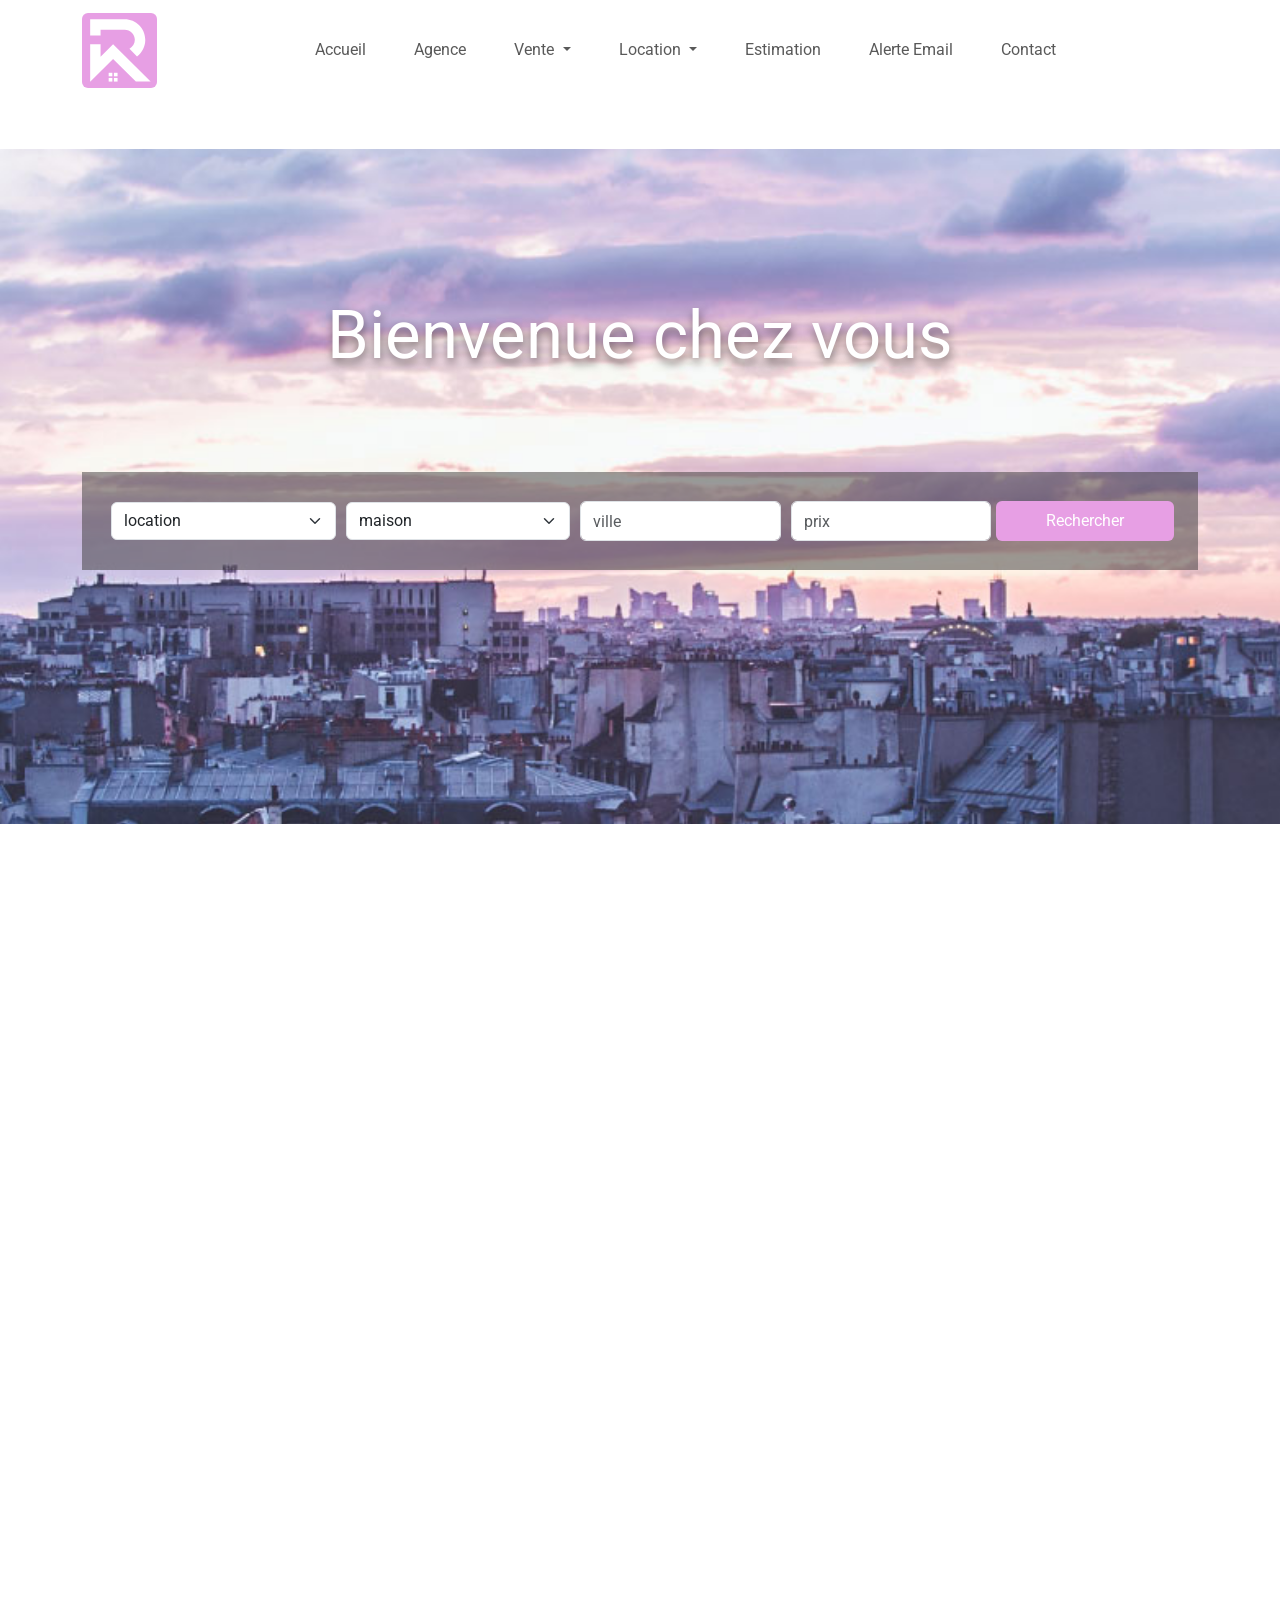
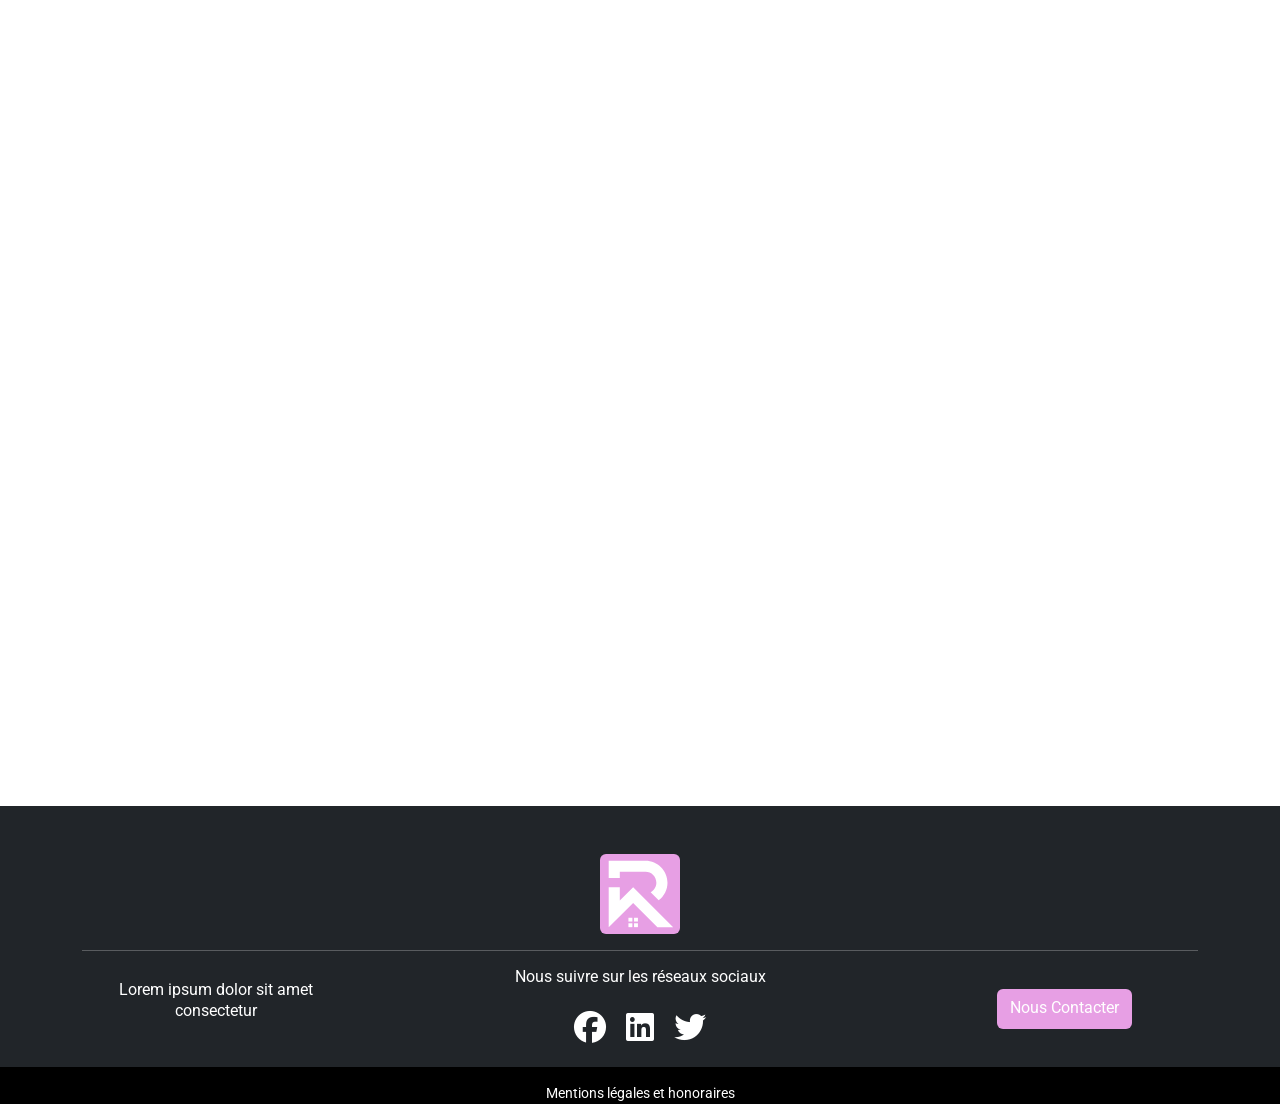
<file: index.html>
<!DOCTYPE html>
<html lang="en">

<head>
    <meta charset="utf-8">
    <meta name="viewport" content="width=device-width, initial-scale=1">
    <title>Création site immobilier creer sites agence immobiliere</title>
    <meta name="description" content="Créer ou louer votre site d'agence immobilière de qualité professionnelle.">
    <link href="https://cdn.jsdelivr.net/npm/bootstrap@5.1.3/dist/css/bootstrap.min.css" rel="stylesheet">
    <script src="https://cdn.jsdelivr.net/npm/bootstrap@5.1.3/dist/js/bootstrap.bundle.min.js"></script>
    <script src="script.js" defer></script>
    <link rel="stylesheet" href="css/style-consortium.css" rel="stylesheet" media="all">
    <!-- fonts -->
    <link rel="preconnect" href="https://fonts.googleapis.com">
    <link rel="preconnect" href="https://fonts.gstatic.com" crossorigin>
    <link href="https://fonts.googleapis.com/css2?family=Roboto:wght@300;400;500&display=swap" rel="stylesheet">
    <link rel="stylesheet" href="https://cdnjs.cloudflare.com/ajax/libs/font-awesome/6.1.1/css/all.min.css">
</head>


<body>

    <header div class="container-fluid p-0">
        <nav class="navbar navbar-expand-lg navbar-light bg-white">
            <div class="container">

                <a class="navbar-brand" href="#">
                    <img src="./img/logo.svg" height="75px" width="75px" class="rounded" alt="">
                </a>
                <button class="navbar-toggler" type="button" data-bs-toggle="collapse"
                    data-bs-target="#collapsibleNavbar">
                    <span class="navbar-toggler-icon"></span>
                </button>

                <div class="collapse navbar-collapse" id="collapsibleNavbar">
                    <ul class="navbar-nav mb-2 mb-lg-0 mx-auto">

                        <li class="nav-item px-3">
                            <a class="nav-link" href="#">Accueil</a>
                        </li>
                        <li class="nav-item px-3">
                            <a class="nav-link" href="#">Agence</a>
                        </li>
                        <li class="nav-item dropdown px-3">
                            <a class="nav-link dropdown-toggle" href="#" id="navbarDropdown" role="button"
                                data-bs-toggle="dropdown">
                                Vente
                            </a>
                            <ul class="dropdown-menu">
                                <li><a class="dropdown-item" href="#">Action</a></li>
                                <li><a class="dropdown-item" href="#">Another action</a></li>
                                <li>
                                    <hr class="dropdown-divider">
                                </li>
                                <li><a class="dropdown-item" href="#">Something else here</a></li>
                            </ul>
                        </li>
                        <li class="nav-item dropdown px-3">
                            <a class="nav-link dropdown-toggle" href="#" role="button" data-bs-toggle="dropdown">
                                Location
                            </a>
                            <ul class="dropdown-menu">
                                <li><a class="dropdown-item" href="#">Action</a></li>
                                <li><a class="dropdown-item" href="#">Another action</a></li>
                                <li>
                                    <hr class="dropdown-divider">
                                </li>
                                <li><a class="dropdown-item" href="#">Something else here</a></li>
                            </ul>
                        </li>
                        <li class="nav-item px-3">
                            <a class="nav-link" href="#">Estimation</a>
                        </li>
                        <li class="nav-item px-3">
                            <a class="nav-link" href="#">Alerte Email</a>
                        </li>
                        <li class="nav-item px-3">
                            <a class="nav-link" href="#">Contact</a>
                        </li>

                    </ul>
                </div>
            </div>
        </nav>
    </header>

    <main class="container-fluid mt-5 p-0">

        <!-- section de recherche -->

        <section id="search">
            <div class="container mx-auto mt-5">
                <h1 class="p-5 my-5 text-center">
                    Bienvenue chez vous
                </h1>

                <form class="form row justify-content-around align-items-center p-4 mx-auto my-5">

                    <select name="search[transaction]" id="" class=" col-md-2 form-select">
                        <option value="location">location</option>
                        <option value="vente">vente</option>
                        <option value="location">saisonnier</option>
                    </select>

                    <select name="search[bien]" class="col-sm-6 col-md-2 form-select">
                        <option value="appartement">appartement</option>
                        <option value="maison" selected>maison</option>
                        <option value="terrain">terrain</option>
                    </select>

                    <input type="text" class="col-sm-6 col-md-2 pt-2 form-control" name="search[ville]" id="ville"
                        cols="30" rows="1" placeholder="ville"></input>

                    <input type="text" class="rounded col-sm-6 col-md-2 pt-2 form-control" name="search[prix]" id="prix"
                        cols="30" rows="1" placeholder="prix"></input>
                    <button class="btn col-md-2 py-0 rounded perso">Rechercher</button>

                </form>

            </div>

        </section>

        <!-- fin recherche -->

        <section class="container row justify-content-around p-5 my-5 mx-auto">
            <div class="col-md-3 text-center">
                <img src="./img/picto-acheter.png" loading="lazy" alt="acheter un bien">
                <h3>Acheter un bien</h3>
            </div>
            <div class="col-md-3 text-center"> <img src="./img/picto-vendre.png" loading="lazy" alt="vendre un bien">
                <h3>Vendre un bien</h3>
            </div>
            <div class="col-md-3 text-center"> <img src="./img/picto-louer.png" loading="lazy" alt="louer un bien">
                <h3>Louer un bien</h3>
            </div>
            <div class="col-md-3 text-center"> <img src="./img/picto-deposer.png" loading="lazy" alt="proposer un bien">
                <h3>Proposer un bien</h3>
            </div>
        </section>


        <!-- carousel slide with cards -->

        <section class="py-5 bg-light">
            <div class="container mx-auto">

                <!-- carousel starting point -->
                <div id="demo" class="carousel slide mx-5 position-relative" data-bs-ride="carousel">

                    <h2 class="text-center">
                        Nos dernières <strong>annonces</strong>
                    </h2>
                    <div class="carousel-inner mx-auto mt-5">

                        <!-- carousel set 1 -->
                        <div class="carousel-item active text-center">
                            <!-- 3 columns set 1 -->
                            <div class="row justify-content-around g-3">

                                <div class="col-md-4 mb-3">
                                    <div class="card">
                                        <img class="img-fluid" alt="" src="./img/slide1.jpg">
                                    </div>
                                </div>
                                <div class="col-md-4 mb-3">
                                    <div class="card">
                                        <img class="img-fluid" alt="" src="./img/slide2.jpg">
                                    </div>
                                </div>
                                <div class="col-md-4 mb-3">
                                    <div class="card">
                                        <img class="img-fluid" alt="" src="./img/slide3.jpg">
                                    </div>
                                </div>
                            </div>
                        </div>
                        <!-- carousel set 2 (ici, les mêmes images) -->
                        <div class="carousel-item text-center">
                            <!-- 3 columns set 2 -->
                            <div class="row justify-content-around g-3">

                                <div class="col-md-4 mb-3">
                                    <div class="card">
                                        <img class="img-fluid" alt="" src="./img/slide1.jpg">
                                    </div>
                                </div>
                                <div class="col-md-4 mb-3">
                                    <div class="card">
                                        <img class="img-fluid" alt="" src="./img/slide2.jpg">
                                    </div>
                                </div>
                                <div class="col-md-4 mb-3">
                                    <div class="card">
                                        <img class="img-fluid" alt="" src="./img/slide3.jpg">
                                    </div>
                                </div>
                            </div>
                        </div>
                        <!-- end carousel set 2 -->
                    </div>

                    <!-- Left and right controls/icons -->
                    <button class="carousel-control-prev position-absolute" type="button" data-bs-target="#demo"
                        data-bs-slide="prev">
                        <span class="carousel-control-prev-icon bg-dark"></span>
                    </button>
                    <button class="carousel-control-next position-absolute" type="button" data-bs-target="#demo"
                        data-bs-slide="next">
                        <span class="carousel-control-next-icon bg-dark"></span>
                    </button>
                    <!-- end carousel -->
                </div>
            </div>
        </section>

        <section class="bg-dark text-center text-white p-5">
            <div class="container mx-auto">
                <h2>Notre
                    <strong>Agence</strong>
                </h2>
                <p class="mt-5">Lorem ipsum dolor, sit amet consectetur adipisicing elit. Dolore veritatis repudiandae
                    temporibus,
                    cum,
                    nostrum consectetur suscipit repellat distinctio corporis atque, autem itaque ut recusandae enim
                    laudantium
                    provident! Voluptatum, quas beatae!</p>
                <button class="btn perso px-5 mt-5">En savoir +</button>
            </div>
        </section>

        <section class="p-5 bg-light">

            <div class="container mx-auto row justify-content-around g-3">
                <div class="col-md-6">
                    <div id="location" class="position-relative">
                        <div
                            class="bg-dark bg-opacity-50 text-white position-absolute h-100 text-center d-flex flex-column justify-content-center px-2">
                            <h2>Location</h2>
                            <p class="mt-4"><a href="" class="text-white">Voir les annonces</a>
                            </p>
                        </div>
                    </div>
                </div>

                <div class="col-md-6">
                    <div id="vente" class="position-relative">
                        <div
                            class="bg-dark bg-opacity-50 text-white position-absolute h-100 text-center d-flex flex-column justify-content-center px-2">
                            <h2>
                                Vente
                            </h2>
                            <p class="mt-4"><a href="" class="text-white">Voir les annonces</a>
                            </p>
                        </div>
                    </div>
                </div>

            </div>
        </section>

    </main>


    <footer class="container-fluid bg-dark text-center text-white pt-5 px-0">

        <div class="container">

            <a href="#">
                <img src="./img/logo.svg" height="80px" width="80px" class="rounded" alt="">
            </a>
            <hr>
            <div class="row justify-content-between align-items-center pb-3 g-3">
                <div class="col-md-3">
                    <p>
                        Lorem ipsum dolor sit amet consectetur
                    </p>

                </div>
                <div class="col-md-3">
                    <p>
                        Nous suivre sur les réseaux sociaux
                    </p>
                    <div>
                        <i class="fa-brands fa-facebook fa-2x m-2"></i>
                        <i class="fa-brands fa-linkedin fa-2x m-2"></i>
                        <i class="fa-brands fa-twitter fa-2x m-2"></i>
                    </div>
                </div>
                <div class="col-md-3">
                    <a href="" class="btn perso">Nous Contacter</a>
                </div>
            </div>

        </div>

        <div class="bg-black text-white pt-3">
            <p>
                <small>Mentions légales et honoraires</small>
            </p>

        </div>

    </footer>

</body>

</html>
</file>
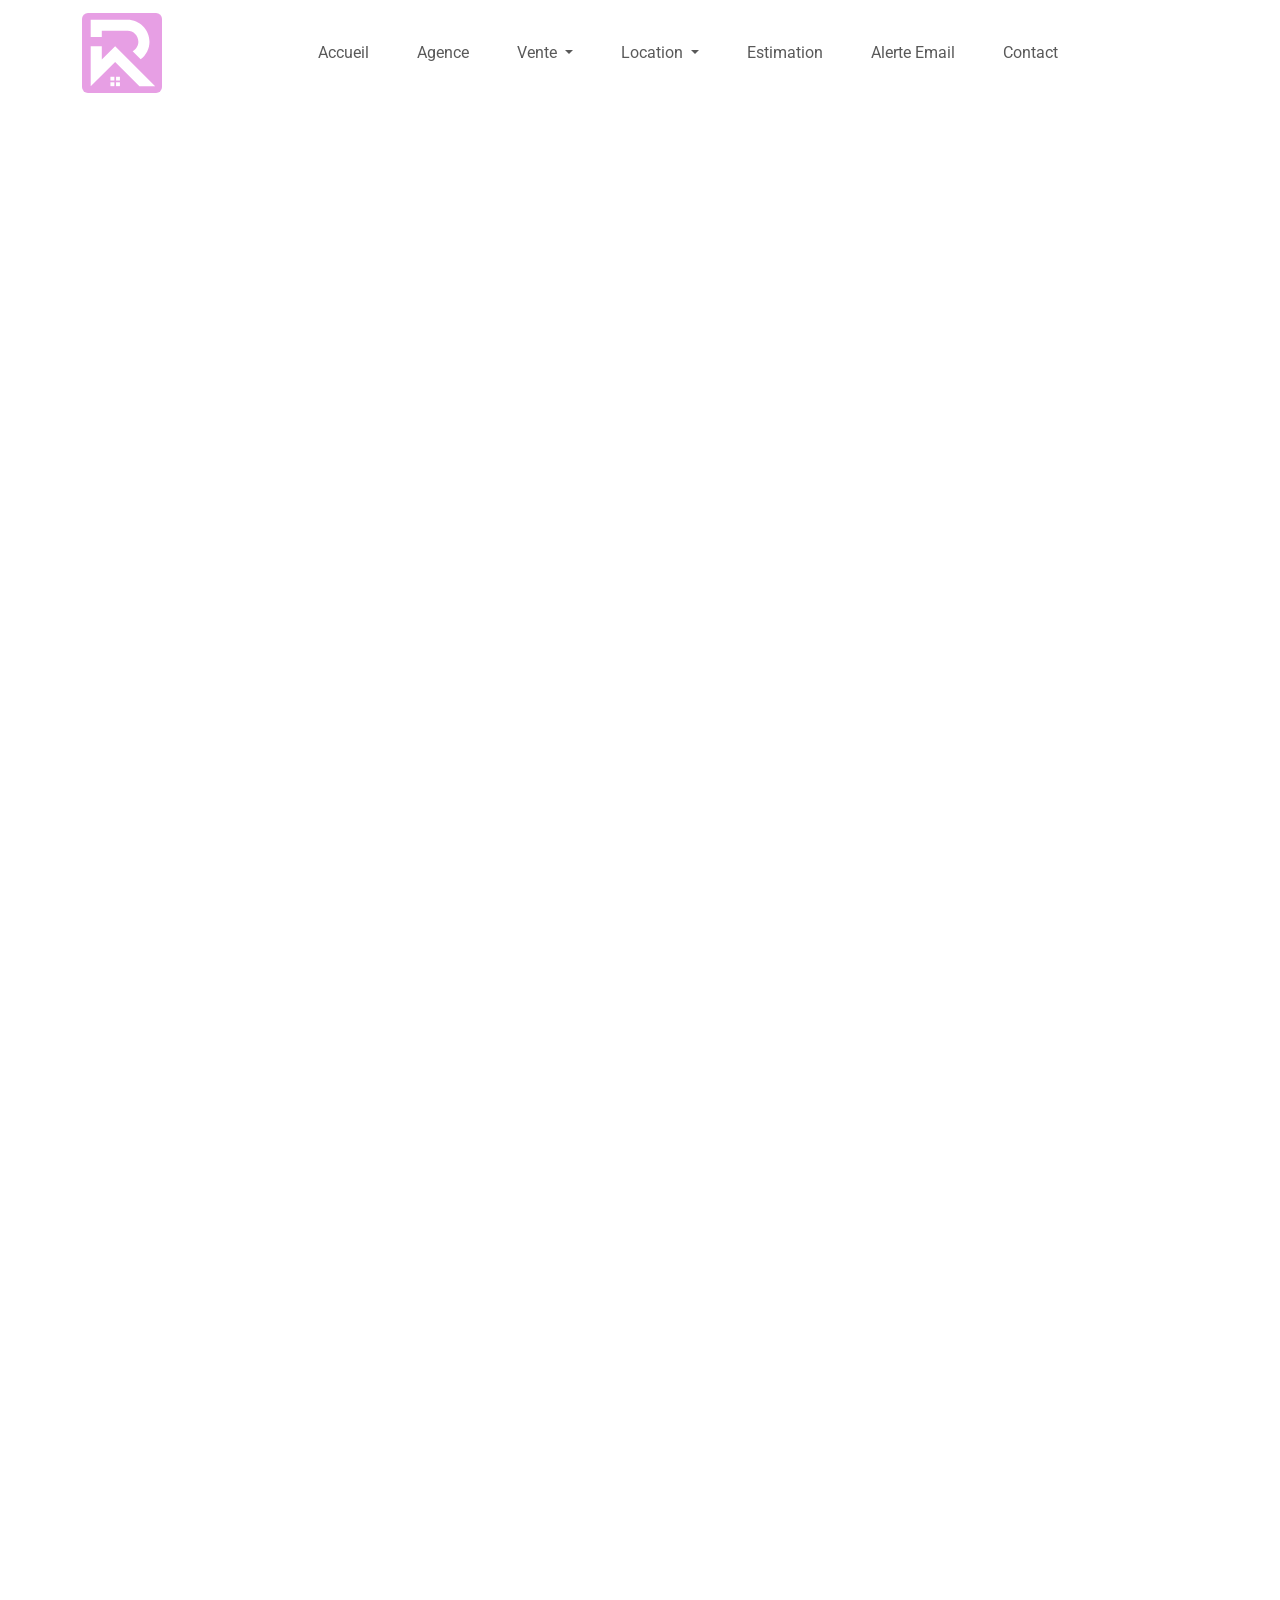
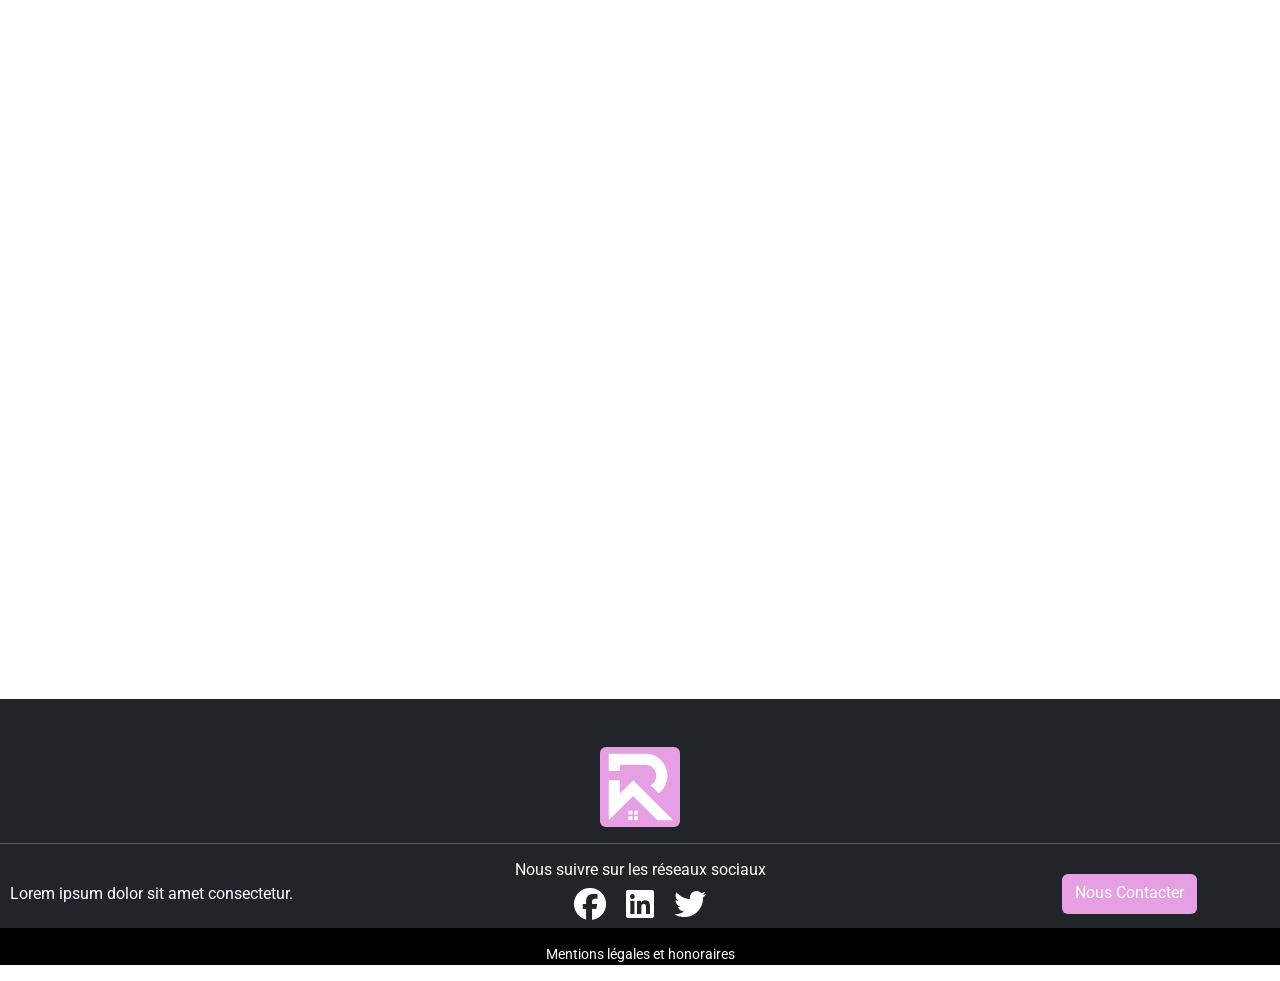
<file: consortium-immobilier.html>
<!DOCTYPE html>
<html lang="en">

<head>
    <meta charset="utf-8">
    <meta name="viewport" content="width=device-width, initial-scale=1">
    <title>Création site immobilier creer sites agence immobiliere</title>
    <meta name="description" content="Créer ou louer votre site d'agence immobilière de qualité professionnelle.">
    <link href="https://cdn.jsdelivr.net/npm/bootstrap@5.1.3/dist/css/bootstrap.min.css" rel="stylesheet">
    <script src="https://cdn.jsdelivr.net/npm/bootstrap@5.1.3/dist/js/bootstrap.bundle.min.js"></script>
    <link rel="stylesheet" href="css/style-consortium.css">
    <link
        href="https://fonts.googleapis.com/css2?family=Roboto:ital,wght@0,400;0,500;0,700;0,900;1,300;1,400;1,500;1,700;1,900&display=swap"
        rel="stylesheet">
    <link rel="stylesheet" href="https://cdnjs.cloudflare.com/ajax/libs/font-awesome/6.1.1/css/all.min.css">
</head>


<body>

    <header div class="container-fluid p-0">
        <nav class="navbar navbar-expand-lg navbar-light ">
            <div class="container">

                <a class="navbar-brand" href="#">
                    <img src="./img/logo.svg" height="80px" width="80px" class="rounded" alt="">
                </a>
                <button class="navbar-toggler" type="button" data-bs-toggle="collapse"
                    data-bs-target="#collapsibleNavbar">
                    <span class="navbar-toggler-icon"></span>
                </button>

                <div class="collapse navbar-collapse" id="collapsibleNavbar">
                    <ul class="navbar-nav mb-2 mb-lg-0 mx-auto">

                        <li class="nav-item p-3">
                            <a class="nav-link" href="#">Accueil</a>
                        </li>
                        <li class="nav-item p-3">
                            <a class="nav-link" href="#">Agence</a>
                        </li>
                        <li class="nav-item dropdown p-3">
                            <a class="nav-link dropdown-toggle" href="#" id="navbarDropdown" role="button"
                                data-bs-toggle="dropdown" aria-expanded="false">
                                Vente
                            </a>
                            <ul class="dropdown-menu" aria-labelledby="navbarDropdown">
                                <li><a class="dropdown-item" href="#">Action</a></li>
                                <li><a class="dropdown-item" href="#">Another action</a></li>
                                <li>
                                    <hr class="dropdown-divider">
                                </li>
                                <li><a class="dropdown-item" href="#">Something else here</a></li>
                            </ul>
                        </li>
                        <li class="nav-item dropdown p-3">
                            <a class="nav-link dropdown-toggle" href="#" id="navbarDropdown" role="button"
                                data-bs-toggle="dropdown" aria-expanded="false">
                                Location
                            </a>
                            <ul class="dropdown-menu" aria-labelledby="navbarDropdown">
                                <li><a class="dropdown-item" href="#">Action</a></li>
                                <li><a class="dropdown-item" href="#">Another action</a></li>
                                <li>
                                    <hr class="dropdown-divider">
                                </li>
                                <li><a class="dropdown-item" href="#">Something else here</a></li>
                            </ul>
                        </li>
                        <li class="nav-item p-3">
                            <a class="nav-link" href="#">Estimation</a>
                        </li>
                        <li class="nav-item p-3">
                            <a class="nav-link" href="#">Alerte Email</a>
                        </li>
                        <li class="nav-item p-3">
                            <a class="nav-link" href="#">Contact</a>
                        </li>

                    </ul>
                </div>
            </div>
        </nav>
    </header>

    <main class="container-fluid m-0 p-0">

        <!-- section de recherche -->

        <section id="search">
            <div class="container mx-auto mt-5">
                <h1 class="p-5 my-5 text-center">
                    Bienvenue chez vous
                </h1>

                <form class="form row justify-content-around align-items-center p-4 mx-auto my-5">

                    <select name="search[transaction]" id="" class=" col-md-2 form-select">
                        <option value="location">location</option>
                        <option value="vente">vente</option>
                        <option value="location">saisonnier</option>
                    </select>

                    <select name="search[bien]" class="col-sm-6 col-md-2 form-select">
                        <option value="appartement">appartement</option>
                        <option value="maison" selected>maison</option>
                        <option value="terrain">terrain</option>
                    </select>

                    <input type="text" class="col-sm-6 col-md-2 pt-2 form-control" name="search[ville]" id="ville"
                        cols="30" rows="1" placeholder="ville"></input>

                    <input type="text" class="rounded col-sm-6 col-md-2 pt-2 form-control" name="search[prix]" id="prix"
                        cols="30" rows="1" placeholder="prix"></input>
                    <button class="btn col-md-2 text-white py-0 rounded perso">Rechercher</button>

                </form>

            </div>

        </section>

        <!-- fin recherche -->

        <section class="container row justify-content-around p-5 my-5 mx-auto">
            <div class="col-md-3 text-center">
                <img src="./img/picto-acheter.png" alt="">
                <h3>Acheter un bien</h3>
            </div>
            <div class="col-md-3 text-center"> <img src="./img/picto-vendre.png" alt="">
                <h3>Vendre un bien</h3>
            </div>
            <div class="col-md-3 text-center"> <img src="./img/picto-louer.png" alt="">
                <h3>Louer un bien</h3>
            </div>
            <div class="col-md-3 text-center"> <img src="./img/picto-deposer.png" alt="">
                <h3>Proposer un bien</h3>
            </div>
        </section>


        <!-- carousel slide with cards -->

        <section class="py-5  bg-light">
            <div class="container">


                <!-- carousel starting point -->
                <div id="demo" class="carousel slide mx-5 position-relative" data-bs-ride="carousel">

                    <h2 class="text-center">
                        Nos dernières <strong>annonces</strong>
                    </h2>
                    <div class="carousel-inner mx-auto">

                        <!-- carousel set 1 -->
                        <div class="carousel-item active text-center">
                            <!-- 3 columns set 1 -->
                            <div class="row justify-content-around gx-3">

                                <div class="col-md-4 mb-3">
                                    <div class="card">
                                        <img class="img-fluid" alt="" src="/img/slide1.jpg">
                                    </div>
                                </div>
                                <div class="col-md-4 mb-3">
                                    <div class="card">
                                        <img class="img-fluid" alt="" src="./img/slide2.jpg">
                                    </div>
                                </div>
                                <div class="col-md-4 mb-3">
                                    <div class="card">
                                        <img class="img-fluid" alt="" src="./img/slide3.jpg">
                                    </div>
                                </div>
                            </div>
                        </div>
                        <!-- carousel set 2 (ici, les mêmes images) -->
                        <div class="carousel-item">
                            <!-- 3 columns set 2 -->
                            <div class="row mx-auto px-3">
                                <div class="col-md-4 mb-3">
                                    <div class="card">
                                        <img class="img-fluid" alt="" src="./img/slide1.jpg">
                                    </div>
                                </div>
                                <div class="col-md-4 mb-3">
                                    <div class="card">
                                        <img class="img-fluid" alt="" src="./img/slide2.jpg">
                                    </div>
                                </div>
                                <div class="col-md-4 mb-3">
                                    <div class="card">
                                        <img class="img-fluid" alt="" src="./img/slide3.jpg">
                                    </div>
                                </div>
                            </div>
                        </div>
                        <!-- end carousel set 2 -->
                    </div>

                    <!-- Left and right controls/icons -->
                    <button class="carousel-control-prev position-absolute" type="button" data-bs-target="#demo"
                        data-bs-slide="prev">
                        <span class="carousel-control-prev-icon bg-dark"></span>
                    </button>
                    <button class="carousel-control-next position-absolute" type="button" data-bs-target="#demo"
                        data-bs-slide="next">
                        <span class="carousel-control-next-icon bg-dark"></span>
                    </button>
                    <!-- end carousel -->
                </div>
            </div>
        </section>

        <section class="bg-dark text-center text-white mx-auto p-5">
            <div class="container">
                <h2>Notre
                    <strong>Agence</strong>
                </h2>
                <p>Lorem ipsum dolor, sit amet consectetur adipisicing elit. Dolore veritatis repudiandae temporibus,
                    cum,
                    nostrum consectetur suscipit repellat distinctio corporis atque, autem itaque ut recusandae enim
                    laudantium
                    provident! Voluptatum, quas beatae!</p>
                <button class="btn perso px-5 mt-5">En savoir +</button>
            </div>
        </section>

        <section class="p-5 bg-light">

            <div class="container mx-auto row justify-content-around g-3">
                <div class="col-md-6">
                    <div id="location" class="position-relative">
                        <div
                            class="bg-dark bg-opacity-50 text-white position-absolute h-100 text-center d-flex flex-column justify-content-center px-2">
                            <h2>Location</h2>
                            <p><a href="" class="text-white">Voir les annonces</a>
                            </p>

                        </div>
                    </div>
                </div>

                <div class="col-md-6">
                    <div id="vente" class="position-relative">
                        <div
                            class="bg-dark bg-opacity-50 text-white position-absolute h-100 text-center d-flex flex-column justify-content-center px-2">
                            <h2>
                                Vente
                            </h2>
                            <p><a href="" class="text-white">Voir les annonces</a>
                            </p>
                        </div>
                    </div>
                </div>

            </div>
        </section>

    </main>


    <footer class="container-fluid bg-dark text-center text-white pt-5 px-0">

        <a href="#">
            <img src="./img/logo.svg" height="80px" width="80px" class="rounded" alt="">
        </a>
        <hr>
        <div class="row justify-content-between align-items-center">
            <div class="col-md-3">Lorem ipsum dolor sit amet consectetur.</div>
            <div class="col-md-3">Nous suivre sur les réseaux sociaux
                <div>
                    <i class="fa-brands fa-facebook fa-2x m-2"></i>
                    <i class="fa-brands fa-linkedin fa-2x m-2"></i>
                    <i class="fa-brands fa-twitter fa-2x m-2"></i>

                </div>
            </div>
            <div class="col-md-3">
                <a href="" class="btn perso">Nous Contacter</a>
            </div>
        </div>

        <div id="mentions" class="bg-black text-white pt-3">

            <p>
                <small>Mentions légales et honoraires</small>
            </p>

        </div>

    </footer>


</body>

</html>
</file>
<file: css/style-consortium.css>
:root {
    --primary: #e79fe4;
}

*,
.container-fluid {
    padding: 0;
    margin: 0;
    box-sizing: border-box;
}

body {
    line-height: 1.3;
    font-family: 'Roboto', sans-serif;
    color: #3c3b3b;
}

a {
    text-decoration: none;
}

nav .dropdown-menu {
    height: fit-content;
    background-color: var(--primary);
}

nav .dropdown-menu .dropdown-item:hover {
    background-color: transparent;
    color: white !important;
    transition: 0.2s ease-in;
}


#search {
    background: url("../img/bg-img.jpg") no-repeat center center;
    background-size: cover;
    height: 75vh;
    padding-top: 50px;
    background-attachment: fixed;
}

h1 {
    color: white;
    opacity: 0;
    font-size: calc(1em + 4vw);
    font-weight: 400;
    text-shadow: 1px 5px 10px rgba(0, 0, 0, 0.5);
    transition: all 2s ease-out;
}

h3 {
    font-size: calc(1rem + 1vw);
    font-weight: 400;
    margin-top: calc(1rem + 1vw);
}

h2 {
    font-size: calc(1.2rem + 1vw);
    margin-bottom: 1rem;
    font-weight: 300;
    text-transform: uppercase;
    position: relative;
}

h2 strong {
    font-weight: 500;
}

h2::after {
    content: "";
    position: absolute;
    left: 50%;
    right: 50%;
    bottom: -1rem;
    height: 3px;
    background-color: white;
    width: 50px;
    transform: translate(-50%, -50%);
    transition: all 0.5s ease-in-out;
}

.show {
    opacity: 1;
    bottom: 0;
}

section {
    opacity: 0;
    transition: all 1s ease-out;
}

.perso {
    background-color: var(--primary);
    color: white;
    height: 40px;
    transition: 1s;
}

.perso:hover {
    background-color: #fff;
    color: var(--primary);
}


#search form {
    background-color: rgba(60, 59, 59, 0.5);
    color: white;
}

#search .form-select,
#search .form-control {
    margin: 5px;
    flex: 1;
}

.carousel-control-prev,
.carousel-control-next {
    top: 120px;
}

.carousel-control-prev {
    left: -75px;
}

.carousel-control-next {
    right: -75px;
}

#vente,
#location {
    background-size: cover;
    background-repeat: no-repeat;
    background-position: center center;
    height: 400px;
    flex: 1;
}

#vente {
    background-image: url("../img/vente.jpg");
}

#vente>div,
#location>div {
    right: 0;
    width: 35%;
    transition: 0.5s ease-in;
}

#vente>div:hover,
#location>div:hover {
    width: 100%;
    cursor: pointer;
}

#location {
    background-image: url("../img/location.jpg");
}

section:nth-child(3) h2::after {
    background-color: black;
}


@media screen and (max-width:768px) {

    #search .form-select,
    #search .form-control {
        flex: auto;
    }

    #search {
        padding-top: 0;
    }

    #vente,
    #location {
        flex: auto;
    }

    #vente>div,
    #location>div {
        width: 100%;
    }

    section:nth-child(4) .perso {
        height: fit-content;
    }

}
</file>
